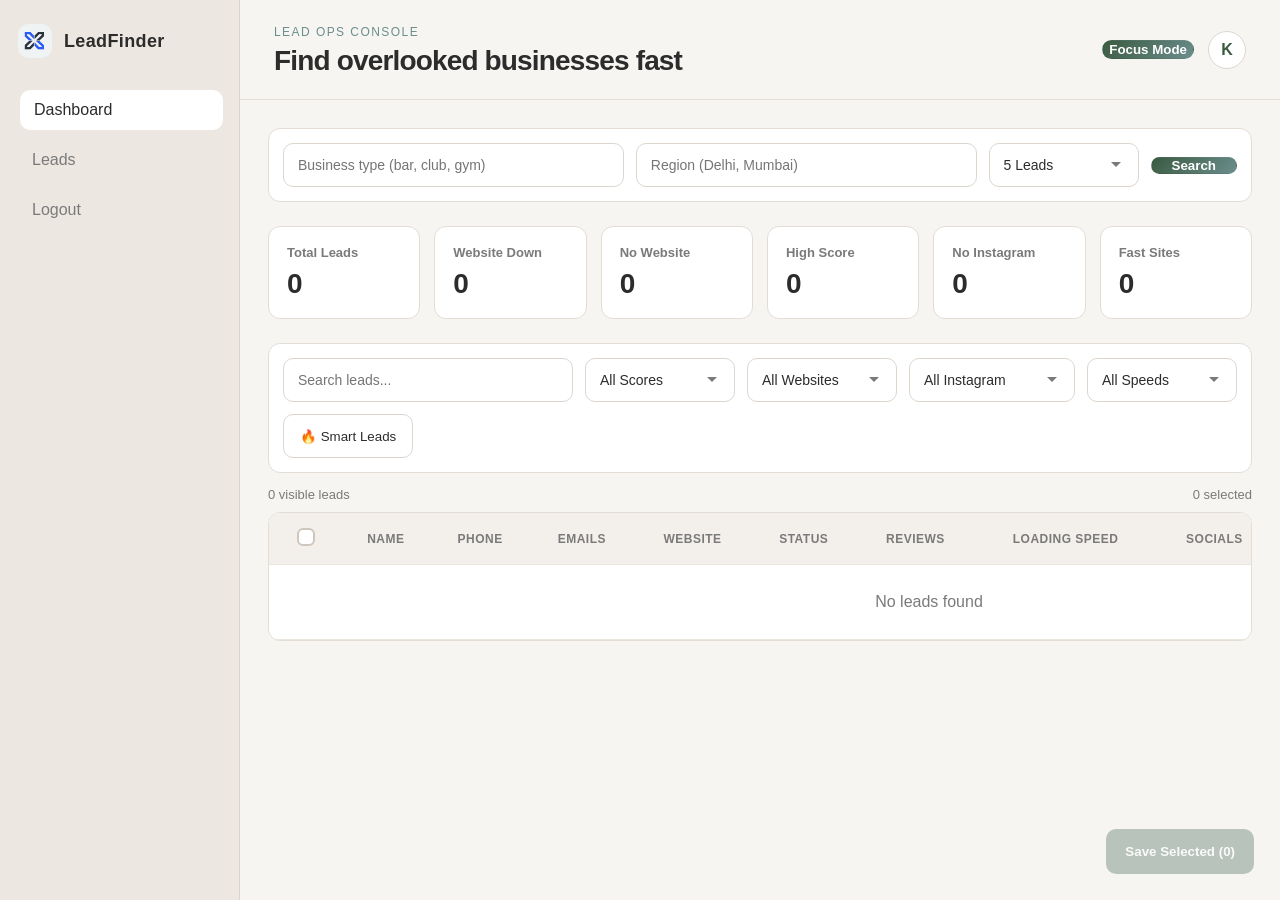
<file: templates/index.html>
<!doctype html>
<html>
    <head>
        <title>Lead Finder</title>
        <link rel="stylesheet" href="/static/style.css" />
    </head>

    <body>
        <div class="layout">
            <aside class="sidebar">
                <div class="sidebar-top">
                    <img src="/static/logo.png" class="logo-img" />
                    <span class="brand">LeadFinder</span>
                </div>

                <nav class="sidebar-nav">
                    <a href="/dashboard" class="active">Dashboard</a>
                    <a href="/leads">Leads</a>
                    <a href="/logout">Logout</a>
                </nav>
            </aside>

            <div class="main">
                <nav class="navbar">
                    <div class="nav-copy">
                        <span class="eyebrow">Lead Ops Console</span>
                        <h1>Find overlooked businesses fast</h1>
                    </div>

                    <div class="nav-right">
                        <button class="nav-btn" type="button">Focus Mode</button>
                        <div class="profile"><span>K</span></div>
                    </div>
                </nav>

                <div class="container">
                    <form id="searchForm">
                        <div class="search-panel search-form-panel">
                            <input
                                name="type"
                                placeholder="Business type (bar, club, gym)"
                                required
                            />

                            <input
                                name="region"
                                placeholder="Region (Delhi, Mumbai)"
                                required
                            />

                            <select name="limit" id="limit">
                                <option value="5">5 Leads</option>
                                <option value="20">20 Leads</option>
                                <option value="40">40 Leads</option>
                                <option value="80">80 Leads</option>
                                <option value="120">120 Leads</option>
                            </select>

                            <button type="submit">Search</button>
                        </div>
                    </form>

                    <div id="results">
                        <div class="stats">
                            <div class="card">
                                <h3>Total Leads</h3>
                                <p id="total">0</p>
                            </div>

                            <div class="card">
                                <h3>Website Down</h3>
                                <p id="down">0</p>
                            </div>

                            <div class="card">
                                <h3>No Website</h3>
                                <p id="none">0</p>
                            </div>

                            <div class="card">
                                <h3>High Score</h3>
                                <p id="highScore">0</p>
                            </div>

                            <div class="card">
                                <h3>No Instagram</h3>
                                <p id="noInstagram">0</p>
                            </div>

                            <div class="card">
                                <h3>Fast Sites</h3>
                                <p id="fastSites">0</p>
                            </div>
                        </div>

                        <div class="control-bar">
                            <input id="leadSearch" type="text" placeholder="Search leads..." />

                            <select id="scoreFilter">
                                <option value="">All Scores</option>
                                <option value="high">High</option>
                                <option value="medium">Medium</option>
                                <option value="low">Low</option>
                            </select>

                            <select id="websiteFilter">
                                <option value="">All Websites</option>
                                <option value="has">Has Website</option>
                                <option value="missing">No Website</option>
                            </select>

                            <select id="instagramFilter">
                                <option value="">All Instagram</option>
                                <option value="has">Has Instagram</option>
                                <option value="missing">Missing Instagram</option>
                            </select>

                            <select id="speedFilter">
                                <option value="">All Speeds</option>
                                <option value="fast">Fast</option>
                                <option value="medium">Medium</option>
                                <option value="slow">Slow</option>
                            </select>

                            <button id="smartLeadsBtn" type="button" class="secondary-btn">
                                🔥 Smart Leads
                            </button>

                        </div>

                        <div class="table-meta">
                            <div id="resultsSummary">0 visible leads</div>
                            <div id="selectedCount">0 selected</div>
                        </div>

                        <div class="table-wrapper no-scroll">
                            <table>
                                <thead>
                                    <tr>
                                        <th>
                                            <input type="checkbox" id="selectAllLeads" />
                                        </th>
                                        <th>Name</th>
                                        <th>Phone</th>
                                        <th>Emails</th>
                                        <th>Website</th>
                                        <th>Status</th>
                                        <th>Reviews</th>
                                        <th>Loading Speed</th>
                                        <th>Socials</th>
                                        <th>Score</th>
                                        <th>Tags</th>
                                        <th>AI Insight</th>
                                    </tr>
                                </thead>

                                <tbody id="tableBody"></tbody>
                            </table>
                        </div>
                    </div>
                </div>
            </div>
        </div>

        <div id="loadingOverlay">
            <div class="loading-box">
                <div class="spinner"></div>
                <p id="loadingText">Scanning Google Maps...</p>

                <div class="progress-container">
                    <div class="progress-bar" id="progressBar"></div>
                </div>

                <p id="progressPercent">0%</p>
            </div>
        </div>

        <button id="saveLeads" disabled>Save Selected (0)</button>
        <script src="/static/main.js"></script>
    </body>
</html>
</file>
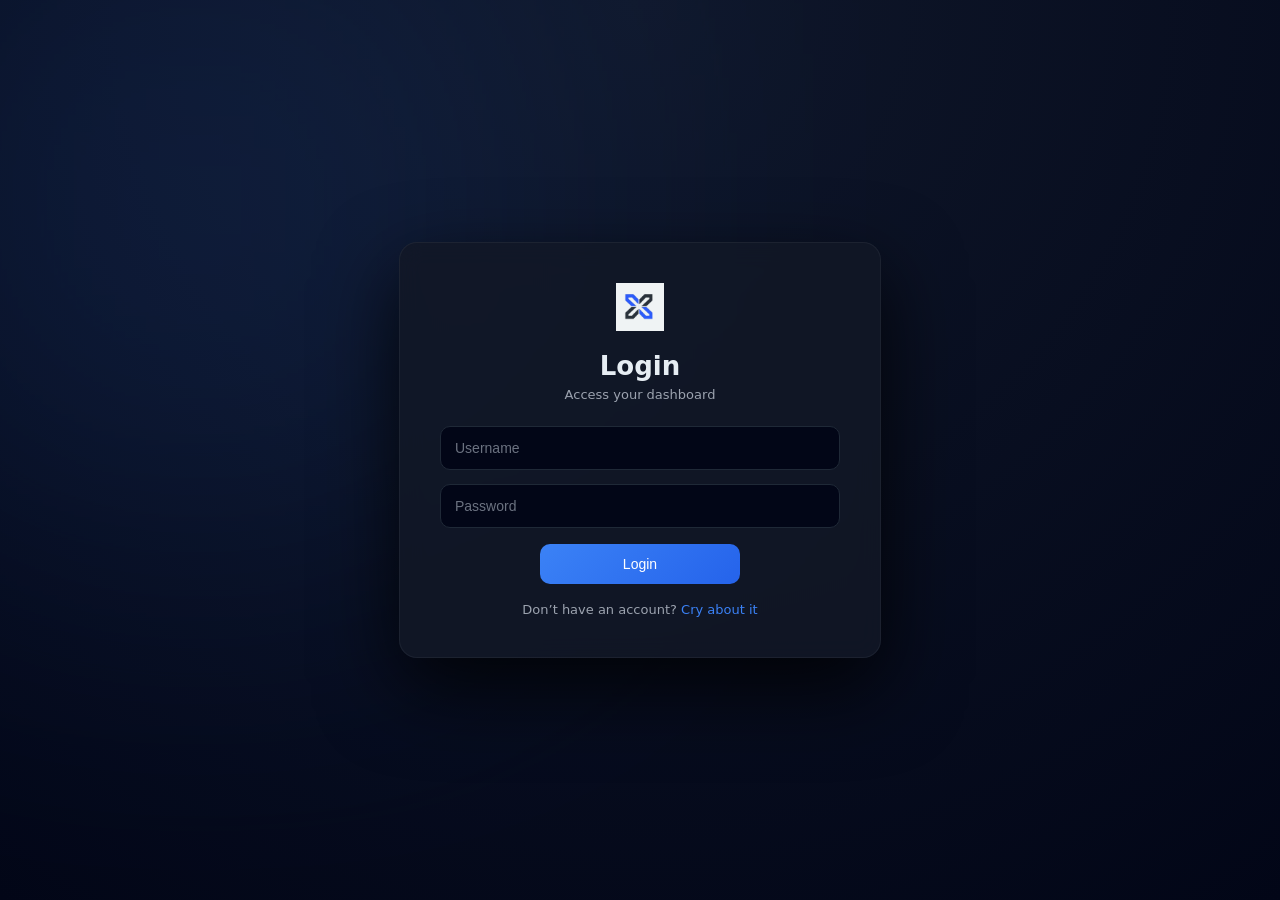
<file: templates/login.html>
<!doctype html>
<html lang="en">
    <head>
        <title>Auth</title>
        <link rel="stylesheet" href="/static/login.css" />
    </head>
    <body>
        <div class="auth-container">
            <div class="auth-logo">
                <img src="/static/logo.png" alt="logo" />
            </div>

            <div class="auth-header">
                <div class="auth-title" id="title">Login</div>
                <div class="auth-subtitle">Access your dashboard</div>
            </div>

            <div class="auth-error" id="error"></div>

            <div class="input-group">
                <input
                    class="input"
                    type="text"
                    id="username"
                    placeholder="Username"
                />
            </div>

            <div class="input-group">
                <input
                    class="input"
                    type="password"
                    id="password"
                    placeholder="Password"
                />
            </div>

            <button class="auth-btn" onclick="submitForm()">Login</button>

            <div class="auth-toggle" onclick="">
                Don’t have an account? <span>Cry about it</span>
            </div>
        </div>

        <script>
            let isLogin = true;

            async function submitForm() {
                const username = document.getElementById("username").value;
                const password = document.getElementById("password").value;

                const url = isLogin ? "/login" : "/register";

                const res = await fetch(url, {
                    method: "POST",
                    headers: { "Content-Type": "application/json" },
                    body: JSON.stringify({ username, password }),
                });

                const data = await res.json();

                if (data.status === "ok") {
                    window.location.href = "/dashboard";
                } else {
                    document.getElementById("error").innerText =
                        data.status === "user exists"
                            ? "User already exists"
                            : "Invalid credentials";
                }
            }
        </script>
    </body>
</html>
</file>
<file: static/style.css>
:root {
    --bg: #F7F5F2;
    --sidebar: #EDE7E1;
    --card: #FFFFFF;
    --panel: #FFFFFF;
    --panel-alt: #F3F0EC;
    --text: #2C2C2C;
    --muted: #7A7A7A;
    --accent: #3A5A40;
    --accent-strong: #6B8E8D;
    --success: #81C784;
    --warning: #FFD54F;
    --danger: #E57373;
    --shadow: none;
    --radius: 12px;
}

* {
    box-sizing: border-box;
}

body {
    margin: 0;
    font-family: "Segoe UI", "Inter", sans-serif;
    background: var(--bg);
    color: var(--text);
}

.layout {
    display: flex;
    min-height: 100vh;
}

.sidebar {
    width: 240px;
    height: 100vh;
    background: var(--sidebar);
    border-right: 1px solid #ddd3ca;
    padding: 24px 18px;
    position: fixed;
    inset: 0 auto 0 0;
}

.sidebar-top {
    display: flex;
    align-items: center;
    gap: 12px;
    margin-bottom: 32px;
}

.logo-img {
    width: 34px;
    height: 34px;
    object-fit: contain;
    border-radius: 10px;
}

.brand {
    font-size: 18px;
    font-weight: 700;
    letter-spacing: 0.02em;
}

.sidebar-nav {
    display: flex;
    flex-direction: column;
    gap: 10px;
}

.sidebar-nav a {
    padding: 11px 14px;
    border-radius: 10px;
    color: var(--muted);
    text-decoration: none;
    transition: background 0.2s ease, color 0.2s ease, transform 0.2s ease;
}

.sidebar-nav a:hover,
.sidebar-nav a.active {
    background: #ffffff;
    color: var(--text);
    transform: translateX(2px);
}

.main {
    margin-left: 240px;
    width: calc(100% - 240px);
}

.navbar {
    position: sticky;
    top: 0;
    z-index: 20;
    display: flex;
    justify-content: space-between;
    align-items: center;
    padding: 22px 34px;
    background: rgba(247, 245, 242, 0.92);
    backdrop-filter: blur(10px);
    border-bottom: 1px solid #e2dcd4;
}

.eyebrow {
    display: inline-block;
    color: var(--accent-strong);
    font-size: 12px;
    letter-spacing: 0.12em;
    text-transform: uppercase;
    margin-bottom: 6px;
}

.nav-copy h1 {
    margin: 0;
    font-size: 28px;
    letter-spacing: -0.03em;
}

.nav-right {
    display: flex;
    align-items: center;
    gap: 14px;
}

.nav-btn,
.secondary-btn,
.search-panel button,
#saveLeads {
    border: none;
    border-radius: 10px;
    cursor: pointer;
    transition: transform 0.18s ease, box-shadow 0.18s ease, background 0.18s ease;
}

.nav-btn,
.search-panel button,
#saveLeads {
    background: linear-gradient(135deg, var(--accent), var(--accent-strong));
    color: #ffffff;
    font-weight: 700;
    box-shadow: none;
    border: 1px solid transparent;
}

.nav-btn:hover,
.secondary-btn:hover,
.search-panel button:hover,
#saveLeads:hover {
    transform: translateY(-1px);
}

.profile {
    width: 38px;
    height: 38px;
    border-radius: 50%;
    display: grid;
    place-items: center;
    background: #ffffff;
    color: var(--accent);
    font-weight: 700;
    border: 1px solid #ddd6cf;
}

.container {
    max-width: 1520px;
    margin: 0 auto;
    padding: 28px 28px 120px;
}

.search-panel,
.control-bar,
.table-wrapper,
.card,
.loading-box {
    background: var(--card);
    border-radius: var(--radius);
    box-shadow: var(--shadow);
    border: 1px solid #e3ddd6;
}

.search-panel {
    display: flex;
    flex-wrap: wrap;
    gap: 12px;
    padding: 14px;
    margin-bottom: 24px;
}

.search-form-panel {
    align-items: center;
}

.search-panel input,
.search-panel select,
.control-bar input,
.control-bar select {
    min-height: 44px;
    padding: 11px 14px;
    border-radius: 10px;
    border: 1px solid #ddd6cf;
    background: var(--panel);
    color: var(--text);
    font-size: 14px;
}

.search-panel input,
.control-bar input {
    flex: 1 1 220px;
}

.search-panel select,
.control-bar select {
    min-width: 150px;
    appearance: none;
    background-image: url("data:image/svg+xml;utf8,<svg fill='%237A7A7A' height='20' viewBox='0 0 20 20' width='20' xmlns='http://www.w3.org/2000/svg'><path d='M5 7l5 5 5-5z'/></svg>");
    background-repeat: no-repeat;
    background-position: right 12px center;
    padding-right: 36px;
}

.search-panel input:focus,
.search-panel select:focus,
.control-bar input:focus,
.control-bar select:focus {
    outline: none;
    border-color: var(--accent);
    box-shadow: 0 0 0 3px rgba(58, 90, 64, 0.08);
}

.search-panel button {
    padding: 0 20px;
}

.stats {
    display: grid;
    grid-template-columns: repeat(6, minmax(0, 1fr));
    gap: 14px;
    margin-bottom: 24px;
}

.card {
    padding: 18px;
    border: 1px solid #e3ddd6;
}

.card h3 {
    margin: 0 0 8px;
    font-size: 13px;
    font-weight: 600;
    color: var(--muted);
}

.card p {
    margin: 0;
    font-size: 28px;
    font-weight: 700;
}

.control-bar {
    display: flex;
    flex-wrap: wrap;
    gap: 12px;
    padding: 14px;
    margin-bottom: 14px;
}

.secondary-btn {
    padding: 0 16px;
    min-height: 44px;
    background: var(--panel);
    color: var(--text);
    border: 1px solid #ddd6cf;
}

.secondary-btn.active {
    background: rgba(58, 90, 64, 0.08);
    border-color: rgba(58, 90, 64, 0.2);
    color: var(--accent);
}

.table-meta {
    display: flex;
    justify-content: space-between;
    align-items: center;
    gap: 12px;
    margin-bottom: 10px;
    color: var(--muted);
    font-size: 13px;
}

.table-wrapper {
    overflow: auto;
    max-height: 68vh;
}

.table-wrapper::-webkit-scrollbar {
    width: 10px;
    height: 10px;
}

.table-wrapper::-webkit-scrollbar-thumb {
    background: #c8d2cf;
    border-radius: 999px;
}

.table-wrapper.no-scroll {
    overflow: hidden;
}

table {
    width: 100%;
    min-width: 1320px;
    border-collapse: collapse;
}

thead th {
    position: sticky;
    top: 0;
    z-index: 3;
    background: var(--panel-alt);
    color: var(--muted);
    font-size: 12px;
    letter-spacing: 0.04em;
    text-transform: uppercase;
}

th,
td {
    padding: 12px 14px;
    border-bottom: 1px solid #ece6e0;
    white-space: nowrap;
    vertical-align: middle;
}

tbody tr {
    transition: background 0.18s ease;
}

tbody tr:hover {
    background: #f7faf8;
}

td.address {
    max-width: 260px;
    overflow: hidden;
    text-overflow: ellipsis;
}

.lead-check,
#selectAllLeads {
    appearance: none;
    width: 18px;
    height: 18px;
    border-radius: 6px;
    border: 2px solid #cfc6be;
    background: var(--panel);
    cursor: pointer;
    position: relative;
}

.lead-check:checked,
#selectAllLeads:checked {
    background: var(--accent);
    border-color: var(--accent);
}

.lead-check:checked::after,
#selectAllLeads:checked::after {
    content: "";
    position: absolute;
    left: 5px;
    top: 1px;
    width: 4px;
    height: 8px;
    border: solid #ffffff;
    border-width: 0 2px 2px 0;
    transform: rotate(45deg);
}

.status-ok {
    color: var(--success);
}

.status-down {
    color: var(--danger);
}

.status-redirect,
.status-none,
.status-unknown,
.status-- {
    color: var(--warning);
}

a {
    color: var(--text);
    text-decoration: none;
}

.icon-link,
.icon-muted,
.speed-pill {
    display: inline-flex;
    align-items: center;
    justify-content: center;
    width: 32px;
    height: 32px;
    border-radius: 10px;
    background: var(--panel);
    border: 1px solid #e4ddd6;
}

.icon-link:hover {
    background: #eef3f0;
}

.icon-muted {
    color: var(--danger);
}

.sr-only {
    position: absolute;
    width: 1px;
    height: 1px;
    padding: 0;
    margin: -1px;
    overflow: hidden;
    clip: rect(0, 0, 0, 0);
    white-space: nowrap;
    border: 0;
}

.tag-cell {
    white-space: normal;
}

.tag-badge {
    display: inline-flex;
    align-items: center;
    padding: 4px 8px;
    border-radius: 999px;
    margin: 2px 6px 2px 0;
    font-size: 12px;
    font-weight: 600;
}

.tag-badge.danger {
    background: rgba(229, 115, 115, 0.16);
    color: var(--danger);
}

.tag-badge.warning {
    background: rgba(255, 213, 79, 0.16);
    color: var(--warning);
}

.tag-badge.success {
    background: rgba(129, 199, 132, 0.16);
    color: var(--success);
}

.tag-badge.neutral {
    background: #f1ece7;
    color: var(--muted);
}

.ai-btn {
    background: var(--panel);
    color: var(--text);
    border: 1px solid #ddd6cf;
    border-radius: 999px;
    padding: 7px 12px;
    font-size: 12px;
    cursor: pointer;
}

.insight-badge,
.insight-loading {
    display: inline-flex;
    align-items: center;
    padding: 6px 10px;
    border-radius: 999px;
    font-size: 12px;
    background: rgba(107, 142, 141, 0.12);
    color: var(--text);
}

.insight-error {
    color: var(--danger);
    font-size: 12px;
}

.empty-row {
    text-align: center;
    padding: 28px;
    color: var(--muted);
}

#loadingOverlay {
    position: fixed;
    inset: 0;
    background: rgba(247, 245, 242, 0.74);
    backdrop-filter: blur(8px);
    display: none;
    align-items: center;
    justify-content: center;
    z-index: 1000;
}

.loading-box {
    width: 320px;
    padding: 28px;
    text-align: center;
}

.loading-box p {
    color: var(--muted);
}

.spinner {
    width: 44px;
    height: 44px;
    border-radius: 50%;
    border: 4px solid #e7e1db;
    border-top-color: var(--accent);
    margin: 0 auto;
    animation: spin 0.9s linear infinite;
}

.progress-container {
    width: 100%;
    height: 10px;
    background: #ebe6e1;
    border-radius: 999px;
    overflow: hidden;
}

.progress-bar {
    height: 100%;
    width: 0;
    background: linear-gradient(90deg, var(--accent), #f0c986);
    transition: width 0.35s ease;
}

#progressPercent {
    margin-top: 10px;
}

#saveLeads {
    position: fixed;
    right: 26px;
    bottom: 26px;
    padding: 14px 18px;
    z-index: 30;
}

#saveLeads:disabled {
    cursor: not-allowed;
    background: #b8c3bc;
    color: rgba(255, 255, 255, 0.92);
    box-shadow: none;
}

@keyframes spin {
    from {
        transform: rotate(0deg);
    }
    to {
        transform: rotate(360deg);
    }
}

@media (max-width: 1200px) {
    .stats {
        grid-template-columns: repeat(3, minmax(0, 1fr));
    }
}

@media (max-width: 860px) {
    .sidebar {
        position: static;
        width: 100%;
        height: auto;
    }

    .main {
        margin-left: 0;
        width: 100%;
    }

    .layout {
        flex-direction: column;
    }

    .stats {
        grid-template-columns: repeat(2, minmax(0, 1fr));
    }

    #saveLeads {
        left: 16px;
        right: 16px;
        bottom: 16px;
    }
}
</file>
<file: static/login.css>
/* ===== BASE ===== */

body {
    margin: 0;
    font-family: Inter, system-ui;
    background: radial-gradient(circle at top, #0f172a, #020617);
    color: #e6edf3;

    display: flex;
    align-items: center;
    justify-content: center;
    height: 100vh;
    overflow: hidden;
}

/* subtle glow background */
body::before {
    content: "";
    position: absolute;
    width: 600px;
    height: 600px;
    background: #3b82f6;
    filter: blur(180px);
    opacity: 0.15;
    top: -100px;
    left: -100px;
    z-index: 0;
}

/* ===== CARD ===== */

.auth-container {
    position: relative;
    z-index: 1;

    width: 400px;
    padding: 40px;

    background: rgba(18, 24, 38, 0.85);
    backdrop-filter: blur(12px);

    border: 1px solid rgba(255, 255, 255, 0.05);
    border-radius: 18px;

    box-shadow: 0 30px 80px rgba(0, 0, 0, 0.8);
}

/* ===== LOGO ===== */

.auth-logo {
    display: flex;
    justify-content: center;
    margin-bottom: 20px;
}

.auth-logo img {
    width: 48px;
    height: 48px;
}

/* ===== HEADER ===== */

.auth-header {
    text-align: center;
    margin-bottom: 24px;
}

.auth-title {
    font-size: 26px;
    font-weight: 600;
}

.auth-subtitle {
    font-size: 13px;
    color: #9ca3af;
    margin-top: 6px;
}

/* ===== INPUTS ===== */

.input-group {
    margin-bottom: 14px;
}

.input {
    width: 100%;
    padding: 13px 14px;

    background: #020617;
    border: 1px solid #1f2937;
    border-radius: 10px;

    color: #e6edf3;
    font-size: 14px;

    transition: 0.2s;
}

.input::placeholder {
    color: #6b7280;
}

.input:focus {
    outline: none;
    border-color: #3b82f6;
    box-shadow: 0 0 0 1px #3b82f6;
}

/* ===== BUTTON ===== */

.auth-btn {
    width: 100%;
    padding: 13px;

    border: none;
    border-radius: 10px;

    background: linear-gradient(135deg, #3b82f6, #2563eb);
    color: white;

    font-size: 14px;
    font-weight: 500;

    cursor: pointer;
    transition: 0.25s;
}

.auth-btn:hover {
    transform: translateY(-2px);
    box-shadow: 0 10px 25px rgba(59, 130, 246, 0.35);
}

/* ===== TOGGLE ===== */

.auth-toggle {
    margin-top: 18px;
    text-align: center;
    font-size: 13px;
    color: #9ca3af;
}

.auth-toggle span {
    color: #3b82f6;
    cursor: pointer;
    font-weight: 500;
}

/* ===== ERROR ===== */

.auth-error {
    font-size: 13px;
    color: #ef4444;
    margin-bottom: 12px;
    text-align: center;
}

.input,
.auth-btn {
    width: 100%;
    box-sizing: border-box; /* 🔥 IMPORTANT */
}
.auth-btn {
    display: block;

    width: 200px; /* 🔥 smaller button */
    margin: 16px auto 0; /* 🔥 center horizontally */

    padding: 12px;
    border-radius: 10px;
    border: none;

    background: linear-gradient(135deg, #3b82f6, #2563eb);
    color: white;

    font-size: 14px;
    font-weight: 500;

    cursor: pointer;
}
</file>
